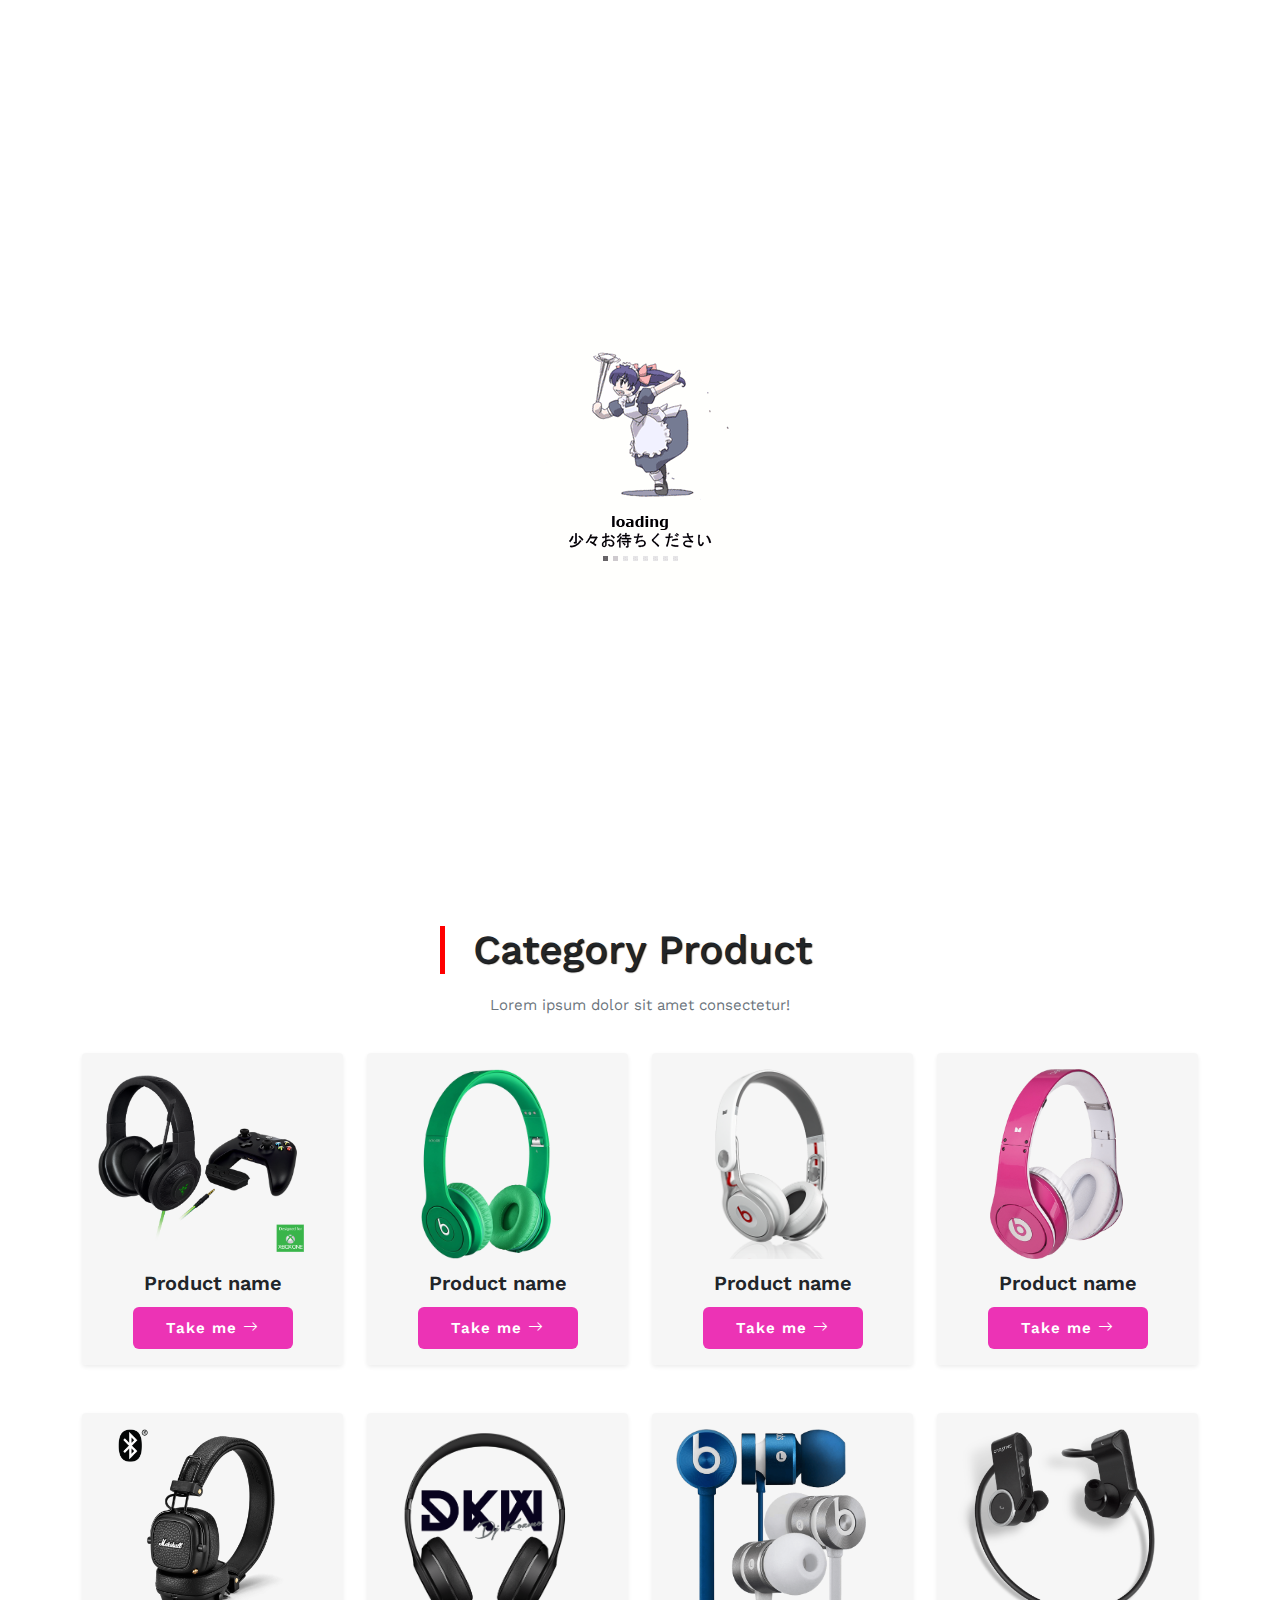
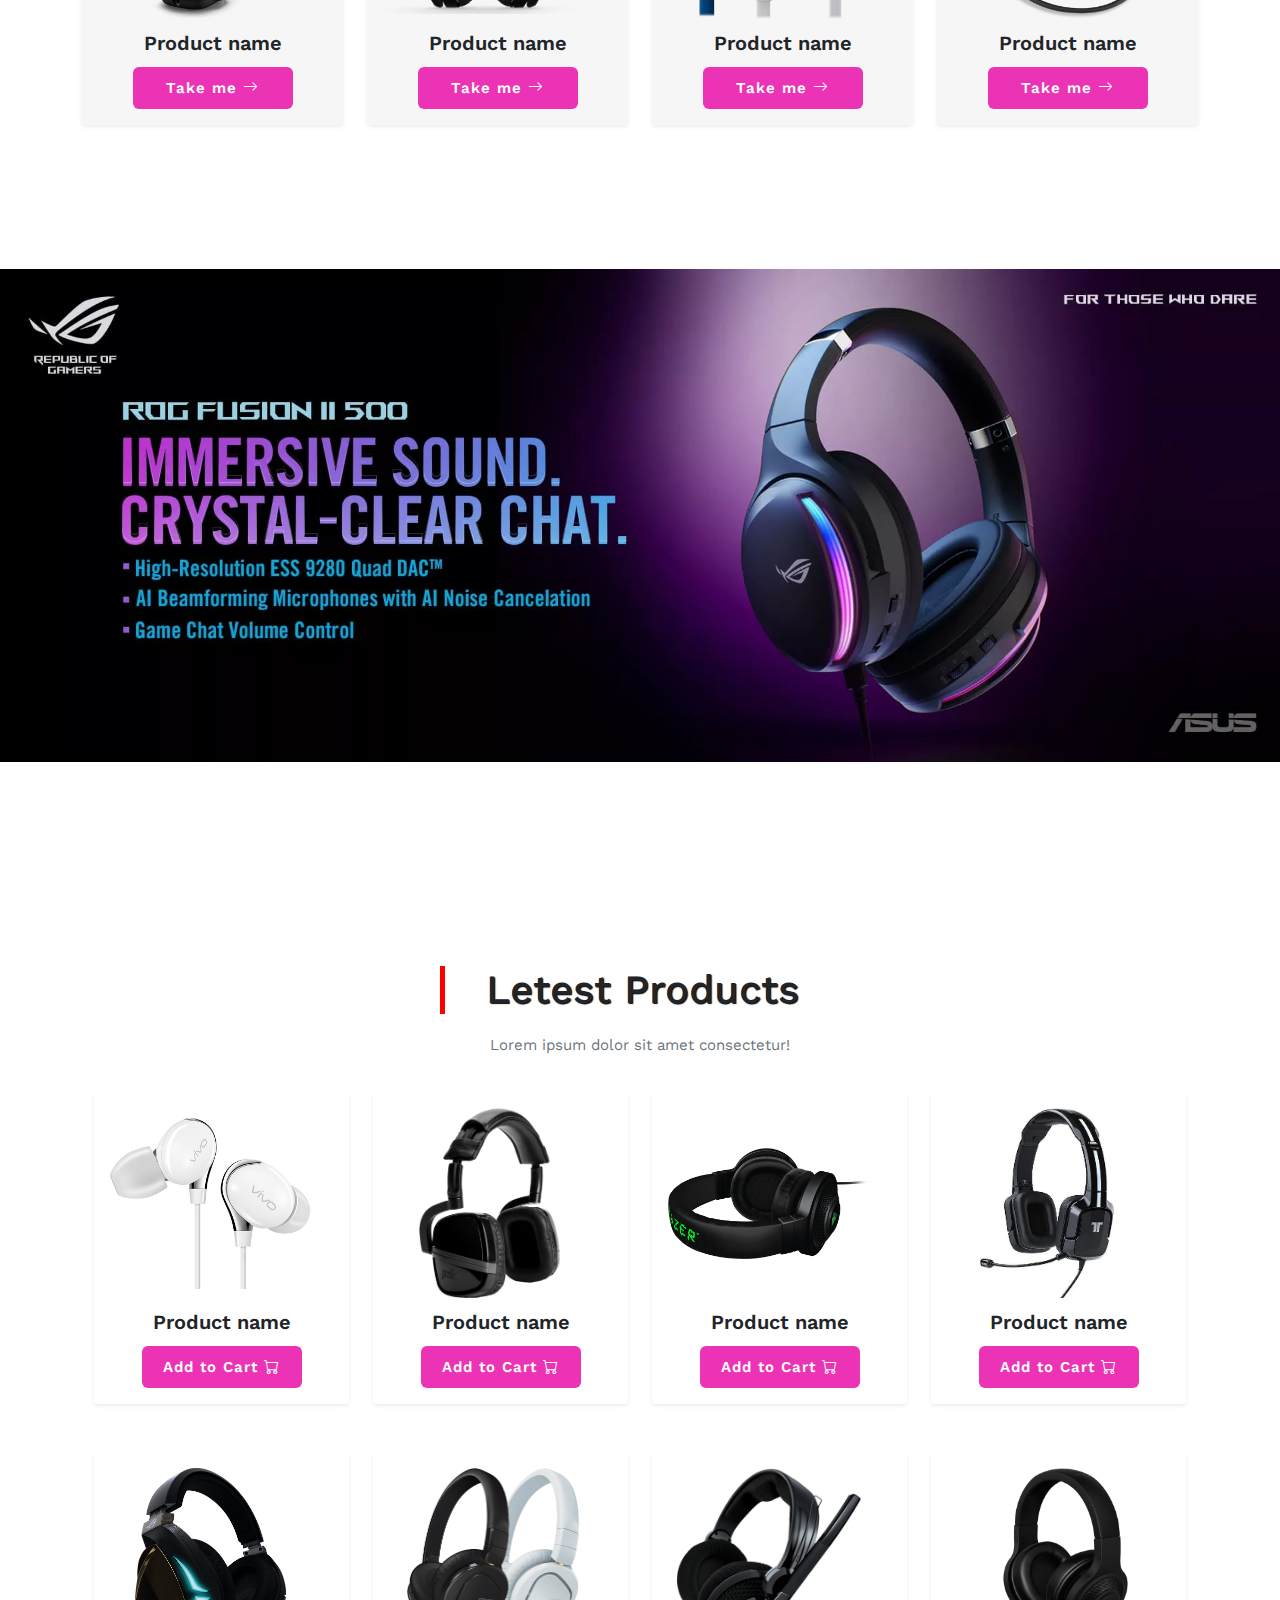
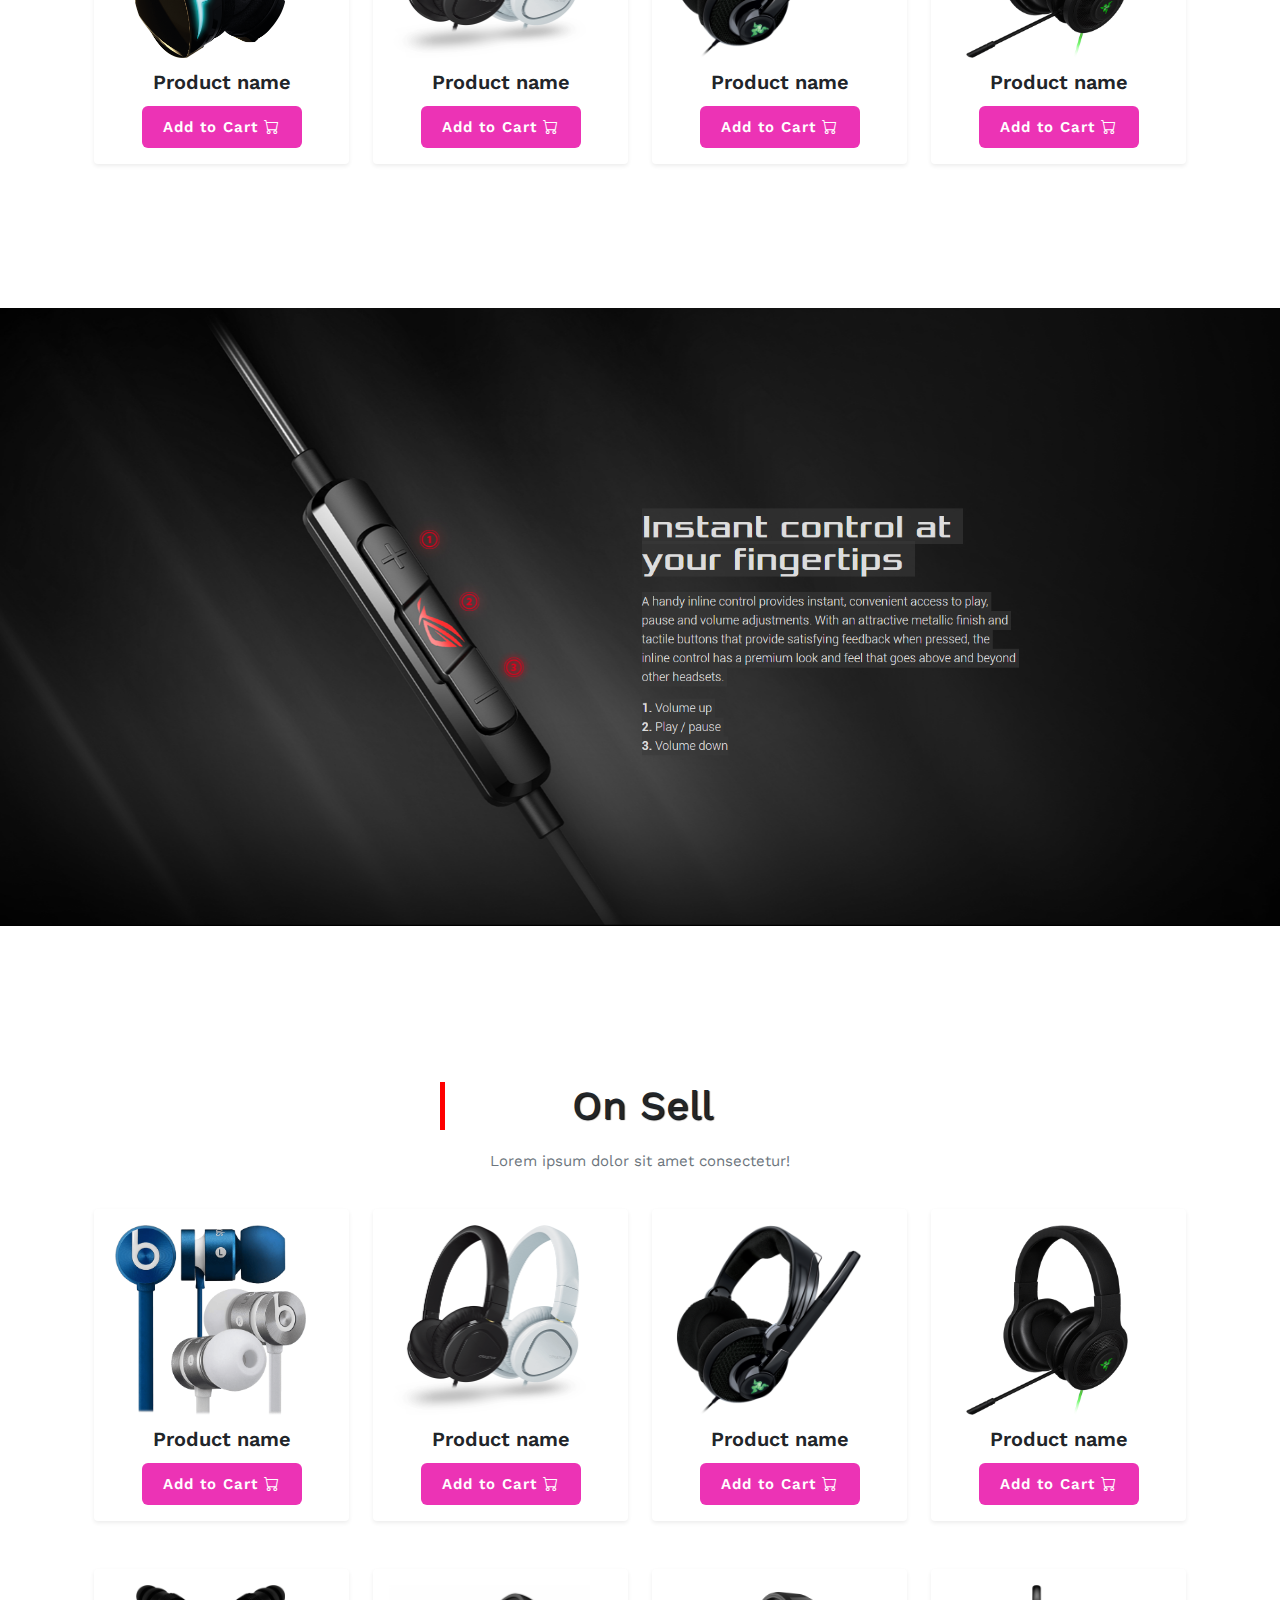
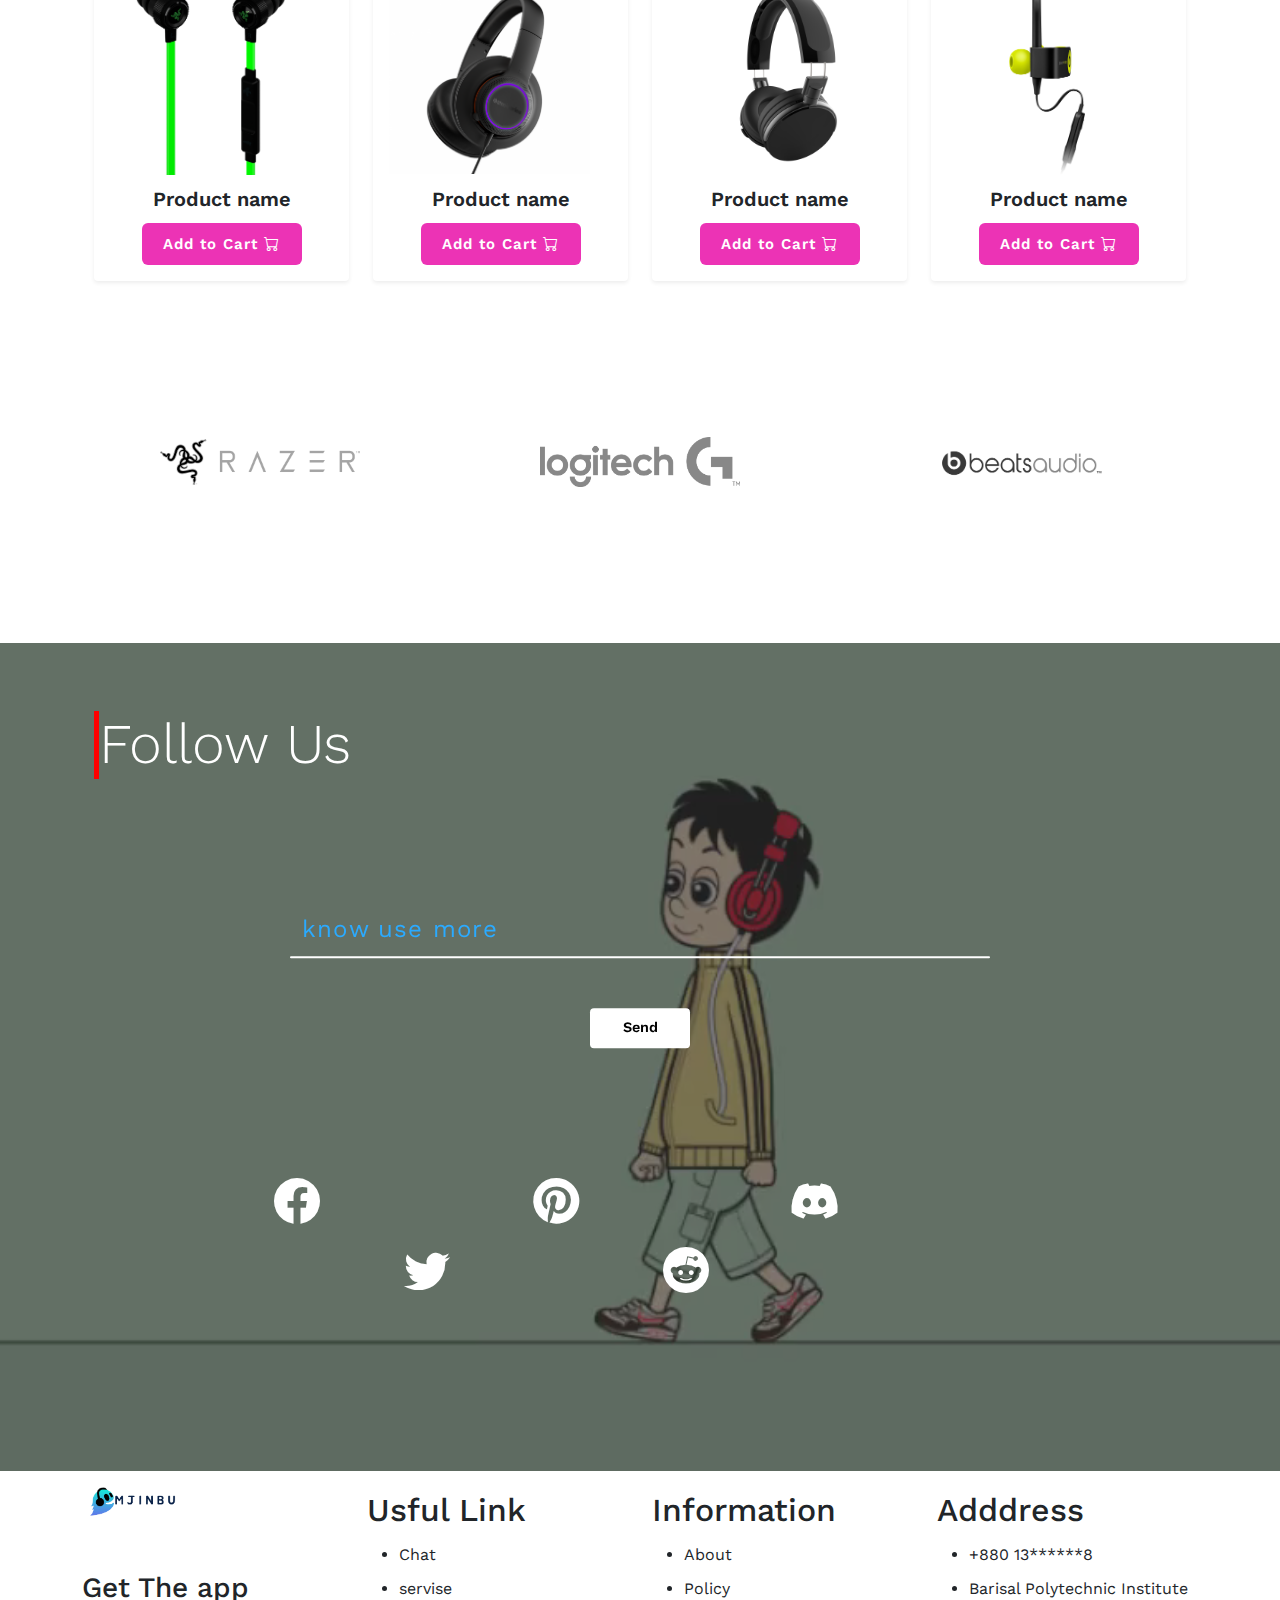
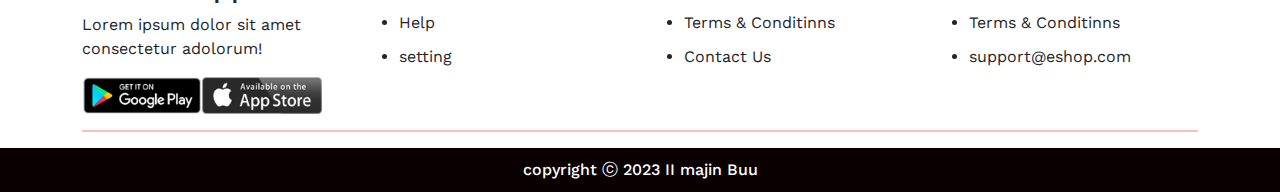
<file: index.html>
<!DOCTYPE html>
<html lang="en">
<head>
    <meta charset="UTF-8">
    <meta http-equiv="X-UA-Compatible" content="IE=edge">
    <meta name="viewport" content="width=device-width, initial-scale=1.0">
    <link rel="shortcut icon" href="assast/image/logo.png" type="image/x-icon">
    <link rel="stylesheet" href="assast/css/bootstrap.min.css">
    <link rel="stylesheet" href="assast/bootstrap-icons/font/bootstrap-icons.css"">
    <link rel="stylesheet" href="main.css">
    <title>Mjin Buu</title>
</head>
<body>
    
    <header class="sticky-top">

        <nav class="navbar navbar-expand-lg navbar-light">
            <div  class="container">
              <a class="navbar-brand" href="#">
                <img src="assast/image/logo.png" alt="">
              </a>
              <button class="navbar-toggler" type="button" data-bs-toggle="collapse" data-bs-target="#navbarSupportedContent" aria-controls="navbarSupportedContent" aria-expanded="false" aria-label="Toggle navigation">
                <span class="navbar-toggler-icon">
                    
                </span>
              </button>
              <div class="collapse navbar-collapse" id="navbarSupportedContent">
                <ul class="navbar-nav ms-auto mb-2 mb-lg-0 hover_cl ">

                  <li class="nav-item">
                    <a class="nav-link" href="#home">Home</a>
                  </li>
                  <li class="nav-item">
                    <a class="nav-link" href="#ctagores">Ctagores</a>
                  </li>
                  <li class="nav-item">
                    <a class="nav-link " href="#shop">Shop</a>
                  </li>
                  <li class="nav-item">
                    <a class="nav-link" href="#about">About</a>
                  </li>

                  </li>
                  <li class="nav-item ">
                    <a class="nav-link " href="#contact">Contact</a>
                  </li>


                  <li class="nav-item bs">
                    <a class="nav-link active" aria-current="page" href="#">
                      <i class="bi bi-heart"></i>
                    </a>
                  </li>
                  
                  <li class="nav-item">
                    <a class="nav-link" href="#">
                      <i class="bi bi-cart4 position-relative"> 
                        <span style="font-size: 9px;" class="position-absolute top-0 start-100 translate-middle badge rounded-pill bg-danger">
                        1
                        </span>
                        </i>
                     
                    </a>
                  </li>
                  <li class="nav-item dropdown">
                    <a class="nav-link dropdown-toggle" href="#" id="navbarDropdown" role="button" data-bs-toggle="dropdown" aria-expanded="false">
                      <i class="bi bi-person"></i>
                    </a>
                    <ul class="dropdown-menu mt-3 border-0 shadow-sm" aria-labelledby="navbarDropdown">
                      <li><a class="dropdown-item" href="login/index.html">Login</a></li> 
                      <li><a class="dropdown-item" href="login/index.html">Register</a></li>
                      
                     
                    </ul>
                  
                </ul>
              
              </div>
            </div>
          
          </nav>

    </header>


     <!-- ================slider====================== -->
<divc id="home" ></div>
     <div  id="carouselExampleCaptions" class="carousel slide carousel " data-bs-ride="carousel">
      <div class="carousel-indicators">
        <button type="button" data-bs-target="#carouselExampleCaptions" data-bs-slide-to="0" class="active" aria-current="true" aria-label="Slide 1"></button>
        <button type="button" data-bs-target="#carouselExampleCaptions" data-bs-slide-to="1" aria-label="Slide 2"></button>
        <button type="button" data-bs-target="#carouselExampleCaptions" data-bs-slide-to="2" aria-label="Slide 3"></button>
      </div>
      <div class="carousel-inner">
        <div class="carousel-item active">
          <img src="assast/image/banners.jpg" class="d-block w-100" alt="...">
          <div class="carousel-caption d-none d-md-block ami">
            <h4>First slide label</h4>
            <p>Some representative placeholder content for the first slide.</p>
            
            <div class="d-grid gap-2 d-md-block">
              <button class=" btn bg-light mb-2" type="button">Buy Now</button>
            </div>
          </div>
        </div>
        <div class="carousel-item">
          <img src="assast/image/banner.jpeg" class="d-block w-100" alt="...">
          <div class="carousel-caption d-none ami d-md-block">
            <h4>Second slide label</h4>
            <p>Some representative placeholder content for the second slide.</p>
            <div class="d-grid gap-2 d-md-block">
              <button class=" btn bg-light mb-2" type="button">Buy Now</button>
            </div>
          </div>
        </div>
        <div class="carousel-item">
          <img src="assast/image/bns.jpg" class="d-block w-100" alt="...">
          <div class="carousel-caption ami d-none d-md-block">
            <h4>Third slide label</h4>
            <p>Some representative placeholder content for the third slide.</p>
            <div class="d-grid gap-2 d-md-block">
              <button class=" btn bg-light mb-2" type="button">Buy Now</button>
            </div>
          </div>
        </div>
      </div>
      <button class="carousel-control-prev" type="button" data-bs-target="#carouselExampleCaptions" data-bs-slide="prev">
        <span class="carousel-control-prev-icon" aria-hidden="true"></span>
        <span class="visually-hidden">Previous</span>
      </button>
      <button class="carousel-control-next" type="button" data-bs-target="#carouselExampleCaptions" data-bs-slide="next">
        <span class="carousel-control-next-icon" aria-hidden="true"></span>
        <span class="visually-hidden">Next</span>
      </button>
    </div>

        <!-- ========================= Catagory =============================== -->
        <div id="ctagores"></div>
        <br>
        <br>
    <section  class="category-product">
      <div class="container">
        <div class="section-title text-center ">
          <h2>Category Product</h2>
          <p class="text-muted ">Lorem ipsum dolor sit amet consectetur!</p>
        </div>

        <div class="row r">
          <div class="col-lg-3 mb-5">
            <div class="card border-0 shadow-sm">
              <div class="card-body">
                <img src="assast/image/product/1 (1).png" alt="" srcset="">
                <h4 class="text-center">Product name</h4>
                <h5 href="" class="btn-take-me text-center">Take me <i class="bi bi-arrow-right"></i></h5>
              </div>
            </div>
            
            
          </div>
          <div class="col-lg-3 mb-5">
            <div class="card border-0 shadow-sm">
              <div class="card-body">
                <img src="assast/image/product/1 (10).png" alt="" srcset="">
                <h4 class="text-center">Product name</h4>
                <h5 href="" class="btn-take-me text-center">Take me <i class="bi bi-arrow-right"></i></h5>
              </div>
            </div>
            
          </div>
          <div class="col-lg-3 mb-5">
            <div class="card border-0 shadow-sm">
              <div class="card-body">
                <img src="assast/image/product/1 (11).png" alt="" srcset="">
                <h4 class="text-center">Product name</h4>
                <h5 href="" class="btn-take-me text-center">Take me <i class="bi bi-arrow-right"></i></h5>
              </div>
            </div>
            
          </div>
          <div class="col-lg-3 mb-5">
            <div class="card border-0 shadow-sm">
              <div class="card-body">
                <img src="assast/image/product/1 (12).png" alt="" srcset="">
                <h4 class="text-center">Product name</h4>
                <h5 href="" class="btn-take-me text-center">Take me <i class="bi bi-arrow-right"></i></h5>
              </div>
            </div>
            
          </div>
        </div>
        <div class="row r">
          <div class="col-lg-3 mb-5">
            <div class="card border-0 shadow-sm">
              <div class="card-body">
                <img src="assast/image/product/1 (13).png" alt="" srcset="">
                <h4 class="text-center">Product name</h4>
                <h5 href="" class="btn-take-me text-center">Take me <i class="bi bi-arrow-right"></i></h5>
              </div>
            </div>
            
            
          </div>
          <div class="col-lg-3 mb-5">
            <div class="card border-0 shadow-sm">
              <div class="card-body">
                <img src="assast/image/product/1 (14).png" alt="" srcset="">
                <h4 class="text-center">Product name</h4>
                <h5 href="" class="btn-take-me text-center">Take me <i class="bi bi-arrow-right"></i></h5>
              </div>
            </div>
            
          </div>
          <div class="col-lg-3 mb-5">
            <div class="card border-0 shadow-sm">
              <div class="card-body">
                <img src="assast/image/product/1 (15).png" alt="" srcset="">
                <h4 class="text-center">Product name</h4>
                <h5 href="" class="btn-take-me text-center">Take me <i class="bi bi-arrow-right"></i></h5>
              </div>
            </div>
            
          </div>
          <div class="col-lg-3 mb-5">
            <div class="card border-0 shadow-sm">
              <div class="card-body">
                <img src="assast/image/product/1 (16).png" alt="" srcset="">
                <h4 class="text-center">Product name</h4>
                <h5 href="" class="btn-take-me text-center">Take me <i class="bi bi-arrow-right"></i></h5>
              </div>
            </div>
            
          </div>
        </div>

      </div>

    </section>
    <br>
    <br>
    <br>
    <br>

      <!-- ============================= Banner ======================= -->
<section  class="banner">
  <div class="cotainer">
      
    <div  class="row">

        <img   class="img-fluid " src="assast/image/fwebp.webp" alt="">
    </div>
  </div>
</section>
<br>
 <br>
 <br>
 <br>

 <!-- =================== shope======================= -->
 <div id="shop"></div>
        <br>
        <br>
 <section id="" class="Shop">

  <div class="container">
    <div class="container">
      <div class="section-title text-center ">
        
        <h2>Letest Products</h2>
        <p class="text-muted ">Lorem ipsum dolor sit amet consectetur!</p>
      </div>

      <div class="row r">
        <div class="col-lg-3 mb-5">
          <div class="card border-0 shadow-sm">
            <div class="card-body">
              <img src="assast/image/product//1 (17).png" alt="" srcset="">
              <h4 class="text-center">Product name</h4>
              <h5 href="" class="btn-take-me text-center">Add to Cart <i class="bi bi-cart"></i></h5>
            </div>
          </div>
          
          
        </div>
        <div class="col-lg-3 mb-5">
          <div class="card border-0 shadow-sm">
            <div class="card-body">
              <img src="assast/image/product//1 (18).png" alt="" srcset="">
              <h4 class="text-center">Product name</h4>
              <h5 href="" class="btn-take-me text-center">Add to Cart <i class="bi bi-cart"></i></h5>
            </div>
          </div>
          
        </div>
        <div class="col-lg-3 mb-5">
          <div class="card border-0 shadow-sm">
            <div class="card-body">
              <img src="assast/image/product/1 (19).png" alt="" srcset="">
              <h4 class="text-center">Product name</h4>
              <h5 href="" class="btn-take-me text-center">Add to Cart <i class="bi bi-cart"></i></h5>
            </div>
          </div>
          
        </div>
        <div class="col-lg-3 mb-5">
          <div class="card border-0 shadow-sm">
            <div class="card-body">
              <img src="assast/image/product/1 (2).png" alt="" srcset="">
              <h4 class="text-center">Product name</h4>
              <h5 href="" class="btn-take-me text-center">Add to Cart <i class="bi bi-cart"></i></h5>
            </div>
          </div>
          
        </div>
      </div>
      <div class="row r">
        <div class="col-lg-3 mb-5">
          <div class="card border-0 shadow-sm">
            <div class="card-body">
              <img src="assast/image/product/1 (20).png" alt="" srcset="">
              <h4 class="text-center">Product name</h4>
              <h5 href="" class="btn-take-me text-center">Add to Cart <i class="bi bi-cart"></i></h5>
            </div>
          </div>
          
          
        </div>
        <div class="col-lg-3 mb-5">
          <div class="card border-0 shadow-sm">
            <div class="card-body">
              <img src="assast/image/product/1 (3).png" alt="" srcset="">
              <h4 class="text-center">Product name</h4>
              <h5 href="" class="btn-take-me text-center">Add to Cart <i class="bi bi-cart"></i></h5>
            </div>
          </div>
          
        </div>
        <div class="col-lg-3 mb-5">
          <div class="card border-0 shadow-sm">
            <div class="card-body">
              <img src="assast/image/product/1 (4).png" alt="" srcset="">
              <h4 class="text-center">Product name</h4>
              <h5 href="" class="btn-take-me text-center">Add to Cart <i class="bi bi-cart"></i></h5>
            </div>
          </div>
          
        </div>
        <div class="col-lg-3 mb-5">
          <div class="card border-0 shadow-sm">
            <div class="card-body">
              <img src="assast/image/product/1 (5).png" alt="" srcset="">
              <h4 class="text-center">Product name</h4>
              <h5 href="" class="btn-take-me text-center">Add to Cart <i class="bi bi-cart"></i></h5>
            </div>
          </div>
          
        </div>
      </div>

    </div>
  </div>

 </section>
 <br>
 <br>
 <br>
 <br>

 <section class="banners">
    <div class="row">
      <img src="assast/image/bannerss.png" alt="">
    </div>
 </section>
 <br>
 <br>
 <br>
 <br>
<!-- ======================== On sell=========================== -->
<section id="shop" class="Shop">

  <div class="container">
    <div class="container">
      <div class="section-title text-center ">
        
        <h2>On Sell</h2>
        <p class="text-muted ">Lorem ipsum dolor sit amet consectetur!</p>
      </div>

      <div class="row r">
        <div class="col-lg-3 mb-5">
          <div class="card border-0 shadow-sm">
            <div class="card-body">
              <img src="assast/image/product/1 (15).png" alt="" srcset="">
              <h4 class="text-center">Product name</h4>
              <h5 href="" class="btn-take-me text-center">Add to Cart <i class="bi bi-cart"></i></h5>
            </div>
          </div>
          
          
        </div>
        <div class="col-lg-3 mb-5">
          <div class="card border-0 shadow-sm">
            <div class="card-body">
              <img src="assast/image/product/1 (3).png" alt="" srcset="">
              <h4 class="text-center">Product name</h4>
              <h5 href="" class="btn-take-me text-center">Add to Cart <i class="bi bi-cart"></i></h5>
            </div>
          </div>
          
        </div>
        <div class="col-lg-3 mb-5">
          <div class="card border-0 shadow-sm">
            <div class="card-body">
              <img src="assast/image/product/1 (4).png" alt="" srcset="">
              <h4 class="text-center">Product name</h4>
              <h5 href="" class="btn-take-me text-center">Add to Cart <i class="bi bi-cart"></i></h5>
            </div>
          </div>
          
        </div>
        <div class="col-lg-3 mb-5">
          <div class="card border-0 shadow-sm">
            <div class="card-body">
              <img src="assast/image/product/1 (5).png" alt="" srcset="">
              <h4 class="text-center">Product name</h4>
              <h5 href="" class="btn-take-me text-center">Add to Cart <i class="bi bi-cart"></i></h5>
            </div>
          </div>
          
        </div>
      </div>
      <div class="row r">
        <div class="col-lg-3 mb-5">
          <div class="card border-0 shadow-sm">
            <div class="card-body">
              <img src="assast/image/product/1 (6).png" alt="" srcset="">
              <h4 class="text-center">Product name</h4>
              <h5 href="" class="btn-take-me text-center">Add to Cart <i class="bi bi-cart"></i></h5>
            </div>
          </div>
          
          
        </div>
        <div class="col-lg-3 mb-5">
          <div class="card border-0 shadow-sm">
            <div class="card-body">
              <img src="assast/image/product/1 (7).png" alt="" srcset="">
              <h4 class="text-center">Product name</h4>
              <h5 href="" class="btn-take-me text-center">Add to Cart <i class="bi bi-cart"></i></h5>
            </div>
          </div>
          
        </div>
        <div class="col-lg-3 mb-5">
          <div class="card border-0 shadow-sm">
            <div class="card-body">
              <img src="assast/image/product/1 (8).png" alt="" srcset="">
              <h4 class="text-center">Product name</h4>
              <h5 href="" class="btn-take-me text-center">Add to Cart <i class="bi bi-cart"></i></h5>
            </div>
          </div>
          
        </div>
        <div class="col-lg-3 mb-5">
          <div class="card border-0 shadow-sm">
            <div class="card-body">
              <img src="assast/image/product/1 (9).png" alt="" srcset="">
              <h4 class="text-center">Product name</h4>
              <h5 href="" class="btn-take-me text-center">Add to Cart <i class="bi bi-cart"></i></h5>
            </div>
          </div>
          
        </div>
      </div>

    </div>
  </div>
 </section>

<section class="brand">

  <div class="container">
    <div class="row">
      <div class="col-lg-4 box_img ">
        <img  class="img-fluid" src="assast/image/razer-logopng.png " alt="">
      </div>
      <div class="col-lg-4 box_img img-fluid">
        <img class="img-fluid" src="assast/image/logi.png" alt="">
      </div>
      <div class="col-lg-4 box_img img-fluid">
        <img class="img-fluid" src="assast/image/beats-png-logo.png" alt="">
      </div>
    </div>
  </div>

</section>

<div id="about"></div>
        <br>
        <br>

<section class="follow-us">
  <div class="row">

    <div class="video-background-holder">
      <div class="video-background-overlay"></div>
      <video playsinline="playsinline" autoplay="autoplay" muted="muted" loop="">
            <source src="assast/image/gif/adasd.mp4">
        </video>
      <div class="video-background-content container h-100">
        <div class="d-flex h-100 text-center mt-5">
          <div class=" text-white section-title">
            <h1 style="border-left: 5px solid red
            ;" class="display-4 ">Follow Us</h1>
            
            <div class="custom_sc">

                <div class="box">
                  <span class="boder_Liner" ></span>
                  <form action="">
                      
                    <div class="input_Box">
                          <input type="email" required>
                          <span>know use more</span>
                          <i></i>
                    </div>


                      <input type="submit" value="Send">
                  </form>
                </div>
              <div class="follow-us-icon">
                  <i class="bi bi-facebook"></i>
                  <i class="bi bi-pinterest"></i>
                  <i class="bi bi-discord"></i>
                  <i class="bi bi-twitter"></i>
                  <i class="bi bi-reddit"></i>

              </div>

          </div>
          

        </div>
        
      </div>

    </div>
  </div>

</section>

<!-- ==================== Footer ====================== -->

<footer id="contact">
  <div class="container">
    <div class="row">
      <div class="col-lg-3">
        <div class="img_box"> <img src="assast/image/logo.png" alt="" srcset=""> </div>

        <h3>Get The app</h3>
        <p>Lorem ipsum dolor sit amet consectetur adolorum!</p>
        
        <div class="downlod_img">
          <img src="assast/image/store1.png" alt="">
          <img src="assast/image/store2.png" alt="" srcset="">
        </div>
      </div>

      <div class="col-lg-3">
        <h2>Usful Link</h2>
        <ul class="footer-list">
          <li>Chat</li>
          <li>servise</li>
          <li>Help</li>
          <li>setting</li>
        </ul>
      </div>
      <div class="col-lg-3">
        <h2> Information </h2>
        <ul class="footer-list">
          <li>About</li>
          <li>Policy</li>
          <li>Terms & Conditinns</li>
          <li>Contact Us</li>
        </ul>
      </div>
      <div class="col-lg-3">
        <h2>Adddress</h2>
        <ul class="footer-list">
          <li>+880 13******8</li>
          <li>Barisal Polytechnic Institute</li>
          <li>Terms & Conditinns</li>
          <li>support@eshop.com</li>
        </ul>
      </div>
    </div>
    <hr>

  </div>
</footer>
<section>
  
    <div class=" copyright-text text-center">
      copyright ⓒ 2023 II majin Buu
    </div>
</section>
<div id="load" class="loading">
 <img src="assast/image/gif/Eie9.gif" alt="">
</div>

<script>
  
  setTimeout(() =>{
    document.getElementById('load').style.display="none"
  },1500)
</script>
    <script src="assast/js/bootstrap.min.js"></script>
</body>
</html>
</file>
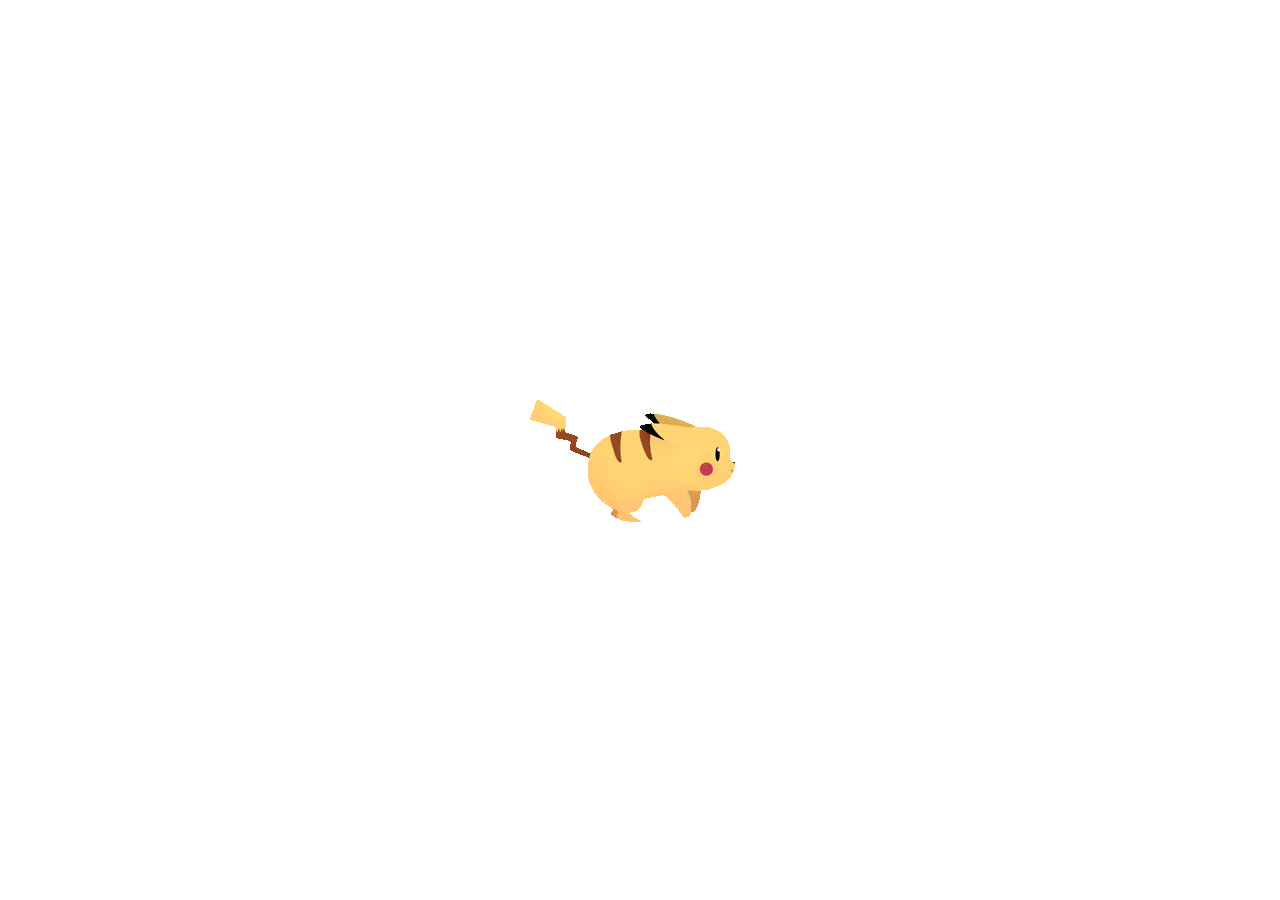
<file: login/index.html>
<!DOCTYPE html>
<html lang="en">
<head>
    <meta charset="UTF-8">
    <meta http-equiv="X-UA-Compatible" content="IE=edge">
    <meta name="viewport" content="width=device-width, initial-scale=1.0">
    <link rel="shortcut icon" href="../assast/image/logo.png" type="image/x-icon">
    <title>Login ll Majin Buu</title>
    <link rel="stylesheet" href="style.css">
</head>
<body>
   

  <div class="container">
    <div class="design">
        <div class="pill-1 rotate-45"></div>
        <div class="pill-2 rotate-45"></div>
        <div class="pill-3 rotate-45"></div>
        <div class="pill-4 rotate-45"></div>
    </div>
    <div class="login">
        <h3 class="title">User Login</h3>

        <div class="text-input">
            <input type="text" placeholder="Username">
        </div>
        <div class="text-input">
            <input type="password" placeholder="Password">
        </div>
        <input class="login-btn" type="button" value="LOGIN">
        
        <a href="#" class="forgot">Forgot Username/Password?</a>
        <div class="create">
            <a href="#">Create Your Account</a>
        </div>
    </div>
</div>
<div id="load" class="preloder">
    <img src="../assast/image/gif/5Q0v.gif" alt="">
</div>


<script>
        setTimeout(() =>{
          document.getElementById('load').style.display="none"
        },1500)
      </script>
 
</body>
</html>
</file>
<file: main.css>
@import url('https://fonts.googleapis.com/css2?family=Work+Sans:wght@300;400;500&display=swap');

body{
    font-family: 'Work Sans', sans-serif;
}
html{
    scroll-behavior: smooth;
}
*{
    margin: 0;
    padding: 0;
    box-sizing: border-box;
    border-collapse: collapse;
}
header>nav{
    background: rgb(255, 255, 255);
    box-shadow: 0px 0px 10px #dbdbdb;
}

.navbar-brand img{
    width: 120px;
}
.section-title{
    padding: 20px 0;
}
.section-title h2{
    margin: 40px  auto  20px auto;
    text-shadow: 1px 1px 1px rgb(8, 8, 8);
    font-size: 25px;
    border-left: 5px solid red;
    width: 250px;   
}
.section-title p{
    font-size: 12px;
}
@media screen and (max-width: 600px) and (min-width: 900px), (min-width: 1100px)  {
    .section-title h2{
        font-size: 40px;
        width: 400px;
    }
    .section-title p{
        font-size: 15px;
    }
  }
.nav-item a{
    font-weight: 500;
    transition: .6s;
}
.hover_cl li a:hover{
    color: rgb(183, 0, 255) !important;

}

.section.category-product{
    padding: 55px 0px;
}
section.category-product .card {
    background: #efefef94;
}

.card-body img{
    width: 90%;
    height: 190px;
    margin: auto;
    object-fit: contain;
    background-repeat: no-repeat;
    background-size: cover;
    background-position: center;
    transition: .2s;
    cursor: pointer;
}
.card-body img:hover{
    transform: scale(0.9);
}
.card-body{
    overflow: hidden;
}

.card-body h4{
    font-size: 20px;
    font-weight: 600;
    margin: 12px 0; 
}
.btn-take-me{
    cursor: pointer;
    text-decoration: none;
    font-size: 15px;
    padding: 12px 8px;
    background-color: rgb(236, 51, 181);
    width: 160px;
    border-radius: 6px;
    margin: auto;
    font-weight: 600;
    color: white;
    letter-spacing: 1px;
    transition: .250s;
}
.btn-take-me:hover{
    background-color: transparent;
    color: black;
    outline: 1px solid rgb(236, 51, 181);
}
.row img a{
    position: absolute;
    top: 0;
}

footer .img_box{
    width: 100px;
    height: 100px;
}
footer .img_box img{
    max-width: 100%;
    height: auto;
}
.downlod_img{
    width: 120px;
    display: flex;
}
.downlod_img img{
    width: 100%;
    cursor: pointer;
}

.col-lg-3 h2{
    margin-top: 20px;
}
.footer-list li{
    transition: .3s;
    padding: 5px 0;
    cursor: pointer;
}
.footer-list li:hover{
    color: rgb(183, 0, 255);
}
hr{
    background-color: red;
    padding: 1.2px;
}
.copyright-text {
    background-color: rgb(10, 0, 0);
    padding: 10px 0;
    color: white;
    font-weight: 500;
}
.footer-list li:hover{
    transform: translateX(10px);
    list-style-type: circle ;
}
.loading{
    width: 100%;
    position: fixed;
    height: 100%;
    top: 0;
    left: 0;
    background: #ffffff;
    display: flex;
    justify-content: center;
    align-items: center;
    z-index: 10000;
}
.ami{
    margin-bottom: 10%;
}
.ht img{
    width: 100%;
}
.brand{
    margin: 60px 0px;
}
.brand img{
    width: 200px;
    margin: auto;
    filter: grayscale(100%);
    cursor: pointer;
    transition: .3s;
}
.box_img img:hover{
    filter: grayscale(0%);
}
.box_img{
    margin: 40px auto;
    display: flex;
}
/* ========================================= */


.video-background-holder {
  position: relative;
  background-color: black;
  height: calc(100vh - 72px);
  min-height: 25rem;
  width: 100%;
  overflow: hidden;
}

.video-background-holder video {
  position: absolute;
  top: 50%;
  left: 50%;
  min-width: 100%;
  min-height: 100%;
  width: auto;
  height: auto;
  z-index: 0;
  -ms-transform: translateX(-50%) translateY(-50%);
  -moz-transform: translateX(-50%) translateY(-50%);
  -webkit-transform: translateX(-50%) translateY(-50%);
  transform: translateX(-50%) translateY(-50%);
}

.video-background-content {
  position: relative;
  z-index: 2;
}

.video-background-overlay {
  position: absolute;
  top: 0;
  left: 0;
  height: 100%;
  width: 100%;
  background-color: black;
  opacity: 0.5;
  z-index: 1;
}
.custom_sc{
    max-width: 800px;
    position: absolute;
    top: 50%;
    left: 50%;
    transform: translate(-50%,-50%);
}



.box{
    
    width: 800px;
    
    
}
.box form{
    inset: 3.5px;
    margin-bottom: 120px;
    
    
}

.box form .input_Box{
    position: relative;
    width: 700px;
    margin: auto;
}
.box form .input_Box input{
    position: relative;
    width: 100%;
    padding: 20px 10px 10px;
    background: transparent;
    outline: none;
    border: none;
    box-shadow: none;
    color: #23242a;
    font-size: 1em;
    letter-spacing: 0.05em;
    transition: 0.5s;
    z-index: 10;
}
.box form .input_Box input[type=text]{
    font-weight: 500;
}
.box form .input_Box span{
    position: absolute;
    left:  12px;
    bottom: 1px;
    padding: 20px 0px 10px;
    pointer-events: none;
    color: #2baaff;
    font-size: 1.5em;
    letter-spacing: 0.05em;
    transition: 0.5s;
}
.box form .input_Box input:valid ~ span,
.box form .input_Box input:focus ~ span{
    color: white;
    font-size: 0.75em;
    transform: translateY(-34px);
}
.box form .input_Box i{
    position: absolute;
    left: 0;
    bottom: 0;
    width: 100%;
    height: 2px;
    background-color: white;
    border-radius: 4px;
    overflow: hidden;
    transition: 0.5s;
    pointer-events: none;
}

.box form .input_Box input:valid ~ i,
.box form .input_Box input:focus ~ i{
    height: 44px;
}



.box form input[type="submit"]{
    border: none;
    outline: none;
    padding:  9px 25px;
    background: white;
    cursor: pointer;
    font-size: 0.9em;
    font-weight: 600;
    margin-top: 50px;
    width: 100px;
    border-radius: 4px;
}
.box form  input[type="submit"]:active{
    opacity: 0.8;
}


.follow-us-icon i {
    font-size: 46px;
    /* gap: 16px; */
    margin: 0 20px;
    /* display: grid; */
    gap: 10px;
    align-content: center;
    justify-content: space-around;
    justify-items: stretch;
    column-count: 4;
    display: inline-block;
    transition: .3s;
}
.follow-us-icon i:hover{
    color: rgb(183, 0, 255);
}
</file>
<file: login/style.css>
*{
    margin: 0;
    padding: 0;
    box-sizing: border-box;
    font-family: 'Gill Sans', 'Gill Sans MT', Calibri, 'Trebuchet MS', sans-serif;
}
:root{
    
    --fstCol: #ff966d;
    --sndCol:  #fa538d;
    --thrdCol: #89379c;
    --container-bg: #04223836;
    
}


body {
    font-family: 'Poppins', sans-serif;
    height: 100vh;
    display: flex;
    justify-content: center;
    align-items: center;
    /* background: linear-gradient(to bottom right, var(--fstCol), var(--sndCol), var(--thrdCol)); */
    background-image: url(layered-waves-haikei.svg);
    background-repeat: no-repeat;
    background-size: cover;
    
}

.container {
    width: 50vw;
    height: 60vh;
    display: grid;
    grid-template-columns: 100%;
    grid-template-areas: "login";
    box-shadow: 0 0 17px 10px rgb(0 0 0 / 30%);
    border-radius: 20px;
    background: var(--container-bg);
    
    overflow: hidden;
    transition: .6s;
}

.design {
    grid-area: design;
    display: none;
    position: relative;
    overflow: hidden;
}

.rotate-45 {
    transform: rotate(-45deg);
}

.design .pill-1 {
    bottom: 0;
    left: -40px;
    position: absolute;
    width: 80px;
    height: 200px;
    background: linear-gradient(to bottom right, var(--fstCol), var(--sndCol), var(--thrdCol));
    border-radius: 40px;
}

.design .pill-2 {
    top: -100px;
    left: -80px;
    position: absolute;
    height: 450px;
    width: 220px;
    background: linear-gradient(to bottom right, var(--fstCol), var(--sndCol), var(--thrdCol));
    border-radius: 200px;
    border: 30px solid #e2c5e2;
}

.design .pill-3 {
    top: -100px;
    left: 160px;
    position: absolute;
    height: 200px;
    width: 100px;
    background: linear-gradient(to bottom right, var(--fstCol), var(--sndCol), var(--thrdCol));
    border-radius: 70px;
}

.design .pill-4 {
    bottom: -180px;
    left: 220px;
    position: absolute;
    height: 300px;
    width: 120px;
    background: linear-gradient(to bottom right, var(--fstCol), var(--sndCol), var(--thrdCol));
    border-radius: 70px;
}

.login{
    grid-area: login;
    display: flex;
    flex-direction: column;
    align-items: center;
    justify-content: center;
    position: relative;
    background: var(--container-bg);
    
}

.login h3.title {
    margin: 15px 0;
    color: white;

}
.login h3.title::before{
    content: '.';
    padding: 0px 1px;
    border-radius: 5px;
    margin: 0 10px;
    background: red;
    color: red;
}

.text-input {
    background: #e6e6e6;
    height: 40px;
    display: flex;
    width: 60%;
    align-items: center;
    border-radius: 10px;
    padding: 0 15px;
    margin: 5px 0;
}

.text-input input {
    background: none;
    border: none;
    outline: none;
    width: 100%;
    height: 100%;
    margin-left: 10px;
    font-weight: 600;
    font-size: 14px;
    letter-spacing: 2px;
}



::placeholder {
    color: #9a9a9a;
    font-weight: 600;
}

.login-btn {
    width:50%;
    padding: 10px;
    color: white;
    background: linear-gradient(to bottom right, var(--fstCol), var(--sndCol), var(--thrdCol));
    border: none;
    border-radius: 20px;
    cursor: pointer;
    margin-top: 10px;
    transition: .3s;
}
.login-btn:hover{
    filter: grayscale(50%);
}
.login-btn:focus{
    filter: grayscale(0%);
}
a {
    font-size: 12px;
    color: white;
    opacity: .6;
    cursor: pointer;
    user-select: none;
    text-decoration: none;
    
}

a.forgot {
    margin-top: 25px;
    cursor: pointer;
}

.create {
    display: flex;
    align-items: center;
    position: absolute;
    bottom: 70px;
    cursor: pointer;
}



@media (min-width: 1237px) {
    .container {
        grid-template-columns: 40% 60%;
        grid-template-areas: "design login";
    }

    .design {
        display: block;
    }
    .login h3.title{
        margin-bottom: 50px;
    }
}
@media (max-width: 949px) {
    .container{
        height: 40vh;
    }
    .login h3.title{
        margin-bottom: 50px;
    }
    
}
.preloder{
    width: 100%;
    position: fixed;
    height: 100%;
    top: 0;
    left: 0;
    display: flex;
    justify-content: center;
    align-items: center;
    background: white;
}
.preloder img{
    z-index: 100000;
}
</file>
